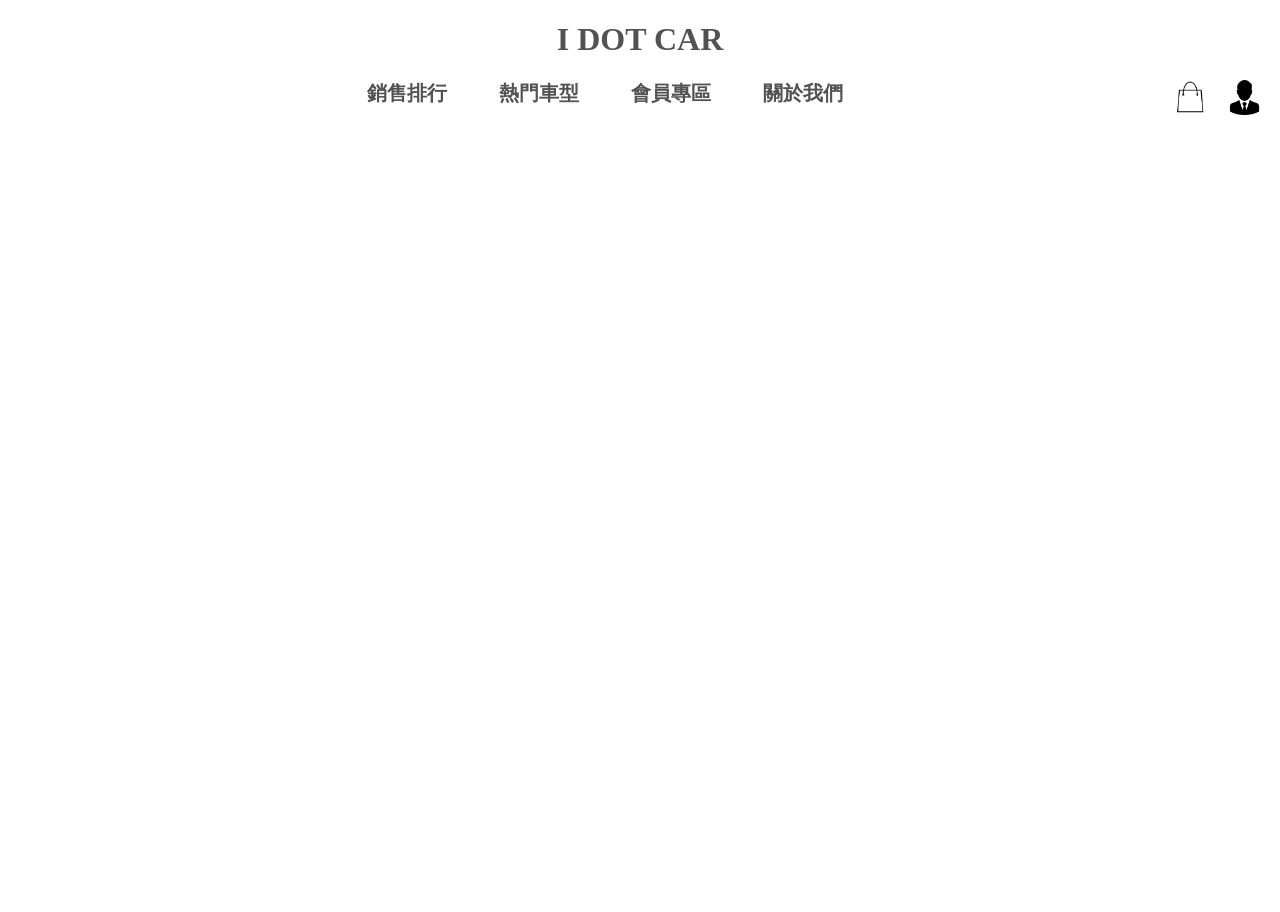
<file: index.html>
<!DOCTYPE html>
<html lang="en">
<head>
    <meta charset="UTF-8">
    <meta http-equiv="X-UA-Compatible" content="IE=edge">
    <meta name="viewport" content="width=device-width, initial-scale=1.0">
    <title>CAR</title>
    <link rel="stylesheet" type="text/css" href="assets/css/index.css">
    <script src="assets/js/index.js"></script>
</head>
<body>
    
    <header id = head>        
        <h1><a href="index.html">I DOT CAR</a></h1>
            <div class="iconbox">
                <a href="login.html"><img src="assets/images/man.jpg" alt="user"></a>
                <a href="cart.html"><img src="assets/images/shop2.png" alt="cart"></a>
            </div>

        <nav>
            <ul class="list">                
                <li><a href="top.html" class="listplace">銷售排行</a></li>&nbsp;&nbsp;&nbsp;&nbsp;&nbsp;&nbsp;&nbsp;&nbsp;&nbsp;&nbsp;&nbsp;&nbsp;                
                <li><a href="top.html#here">熱門車型</a></li>&nbsp;&nbsp;&nbsp;&nbsp;&nbsp;&nbsp;&nbsp;&nbsp;&nbsp;&nbsp;&nbsp;&nbsp;
                <li><a href="member.html" class="listplace">會員專區</a></li>&nbsp;&nbsp;&nbsp;&nbsp;&nbsp;&nbsp;&nbsp;&nbsp;&nbsp;&nbsp;&nbsp;&nbsp;
                <li><a href="about.html" class="listplace">關於我們</a></li>                                
            </ul>
        </nav>
    </header>
    <main>
        
        <!--輪播圖-->
        <div class="coverflow">
            <a href="#"><img src="assets/images/pic1.jpg"></a>
            <a href="#"><img src="assets/images/pic2.jpg"></a>
            <a href="#"><img src="assets/images/pic3.jpg"></a>
        </div>
          
    </main>
    
</body>
</html>
</file>
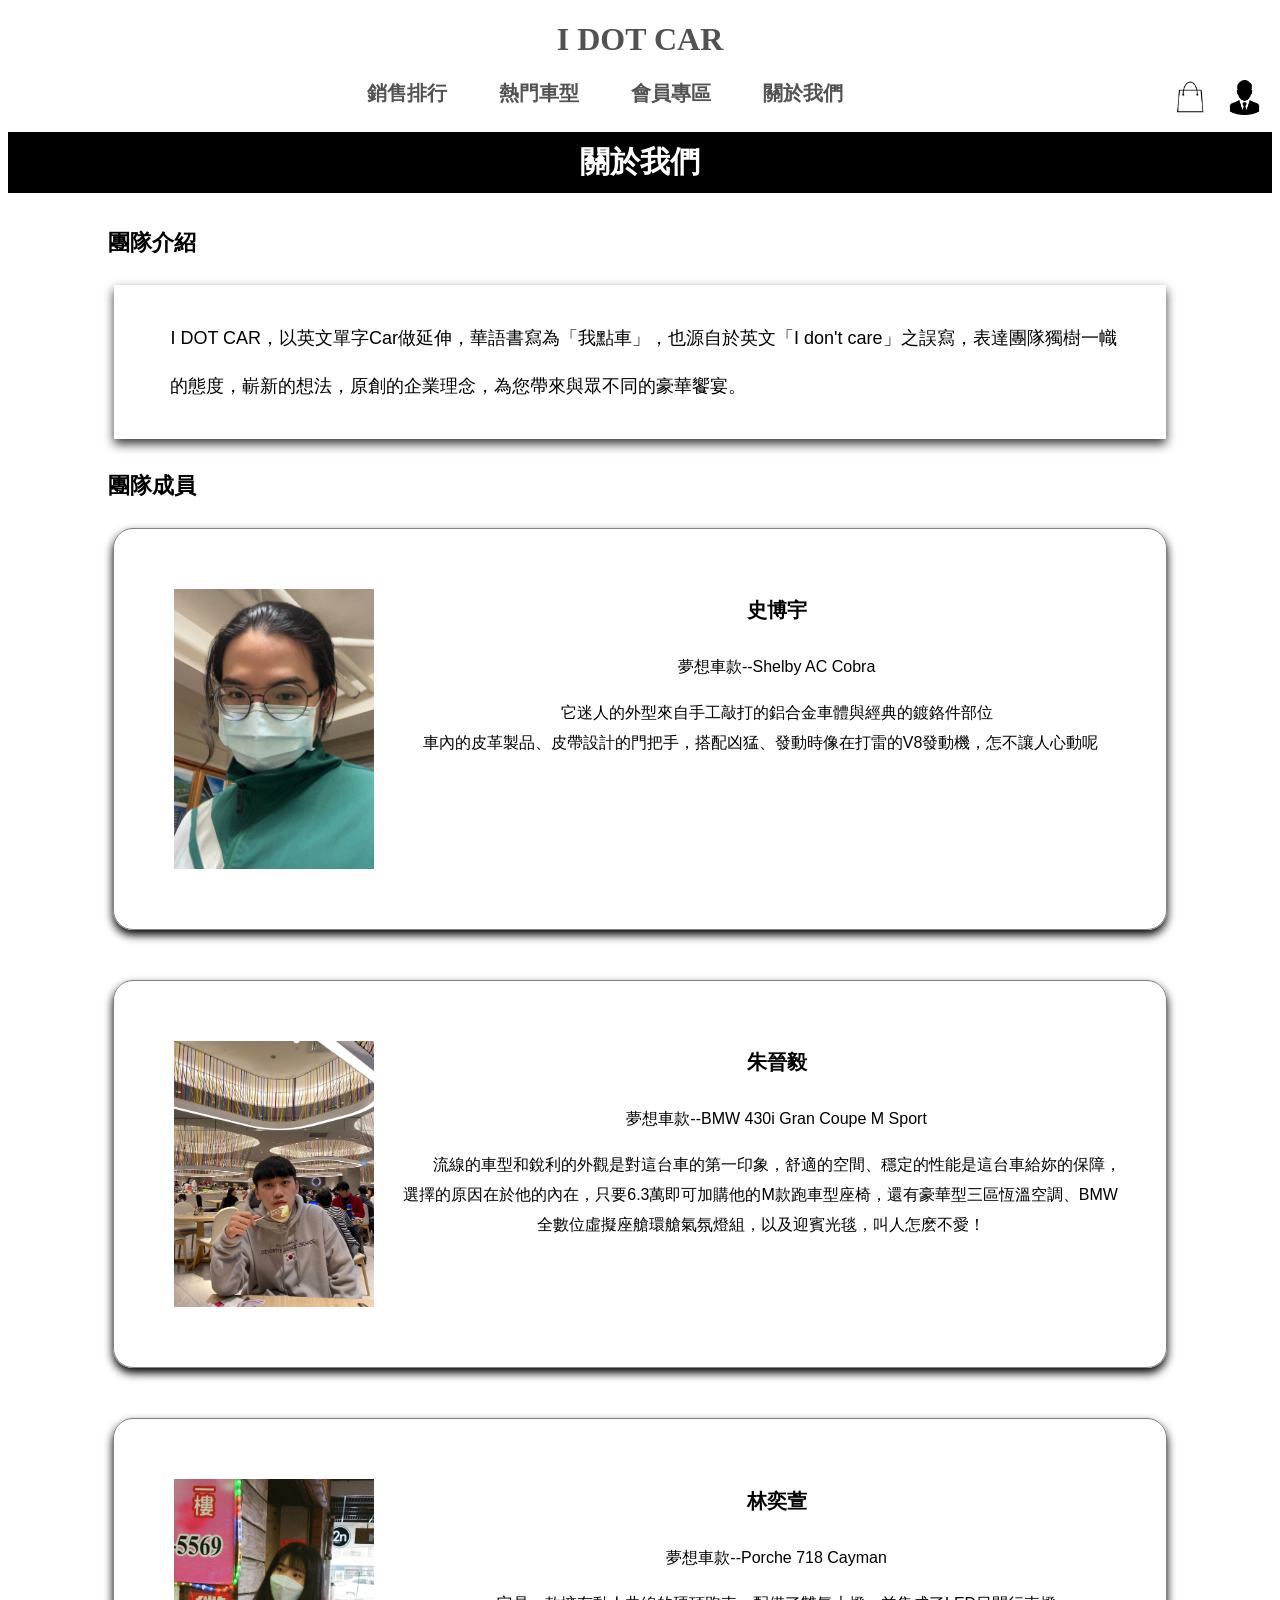
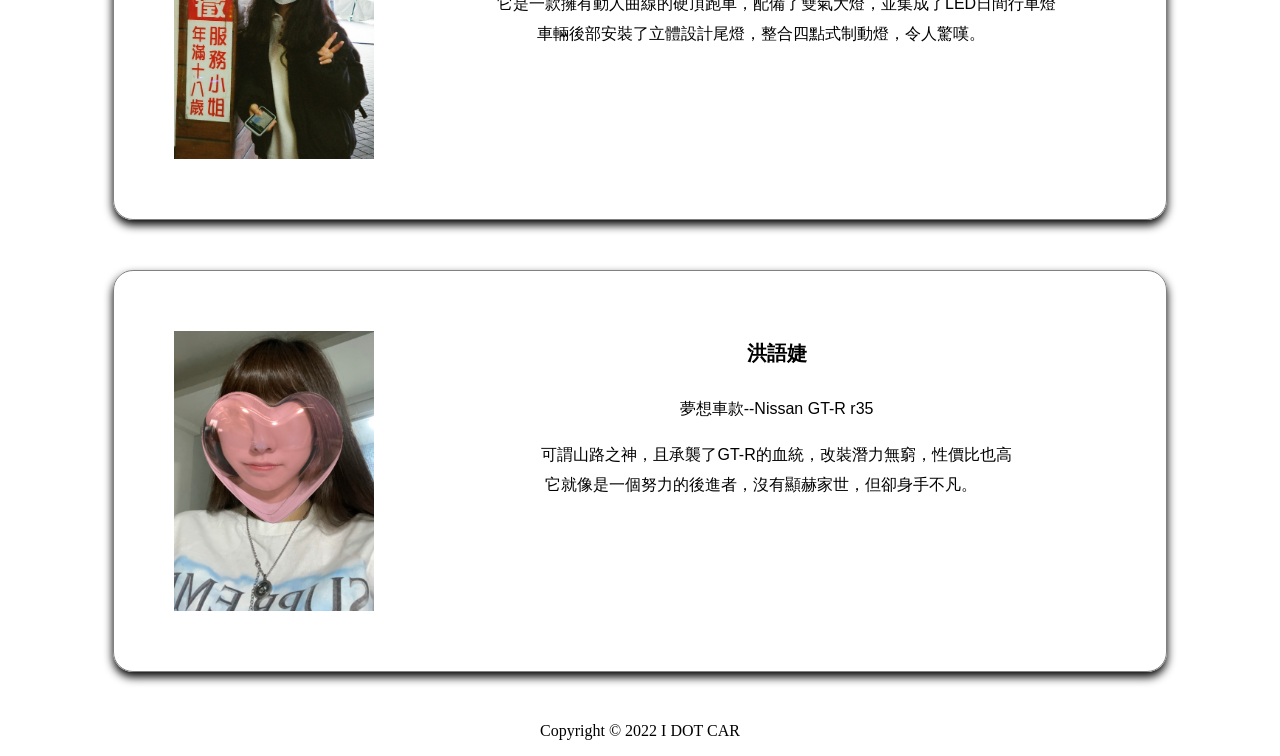
<file: about.html>
<!DOCTYPE html>
<html lang="en">
<head>
    <meta charset="UTF-8">
    <meta http-equiv="X-UA-Compatible" content="IE=edge">
    <meta name="viewport" content="width=device-width, initial-scale=1.0">
    <title>About</title>
    <link rel="stylesheet" href="assets\css\about.css">
 

</head>
<body>
    <header>
      <h1><a href="index.jsp">I DOT CAR</a></h1>
            <div class="iconbox">
                <a href="login.html"><img src="assets/images/man.jpg" alt="user"></a>
                <a href="cart.jsp"><img src="assets/images/shop2.png" alt="cart"></a>
            </div>
 
        <nav>
            <ul class="list">                
                <li><a href="top.jsp" class="listplace">銷售排行</a></li>&nbsp;&nbsp;&nbsp;&nbsp;&nbsp;&nbsp;&nbsp;&nbsp;&nbsp;&nbsp;&nbsp;&nbsp;                
                <li><a href="top.jsp#here">熱門車型</a></li>&nbsp;&nbsp;&nbsp;&nbsp;&nbsp;&nbsp;&nbsp;&nbsp;&nbsp;&nbsp;&nbsp;&nbsp;
                <li><a href="member.jsp" class="listplace">會員專區</a></li>&nbsp;&nbsp;&nbsp;&nbsp;&nbsp;&nbsp;&nbsp;&nbsp;&nbsp;&nbsp;&nbsp;&nbsp;
                <li><a href="about.html" class="listplace">關於我們</a></li>                                
            </ul>
        </nav>
        <h2>關於我們</h2>
    </header>
        <h3>團隊介紹</h3>
        <div class="content">
        <p>I DOT CAR，以英文單字Car做延伸，華語書寫為「我點車」，也源自於英文「I don't care」之誤寫，表達團隊獨樹一幟</p><p>的態度，嶄新的想法，原創的企業理念，為您帶來與眾不同的豪華饗宴。</p>
        
       
    </div>
<div>
        <h3>團隊成員</h3>
        <div class="p1">
            <div class="photo1">
            <img src="assets\images\photo1.jpg" class="photo1">
        </div>
        <div class="intro1"> 
            <h4>史博宇</h4>
            <p>夢想車款--Shelby AC Cobra </p>
              <p>它迷人的外型來自手工敲打的鋁合金車體與經典的鍍鉻件部位<br>車內的皮革製品、皮帶設計的門把手，搭配凶猛、發動時像在打雷的V8發動機，怎不讓人心動呢<!DOCTYPE html>
              <html lang="en">
              <head>
                <meta charset="UTF-8">
                <meta http-equiv="X-UA-Compatible" content="IE=edge">
                <meta name="viewport" content="width=device-width, initial-scale=1.0">
                <title>Document</title>
              </head>
              <body>
                
              </body>
              </html></p>
       </div> 
    </div>
    <div class="p2">
        <div class="photo2">
        <img src="assets\images\photo3.jpg" class="photo2">
    </div>
    <div class="intro2"> 
        <h4>朱晉毅</h4>
        <p>夢想車款--BMW 430i Gran Coupe M Sport </p>
          <p>流線的車型和銳利的外觀是對這台車的第一印象，舒適的空間、穩定的性能是這台車給妳的保障，選擇的原因在於他的內在，只要6.3萬即可加購他的M款跑車型座椅，還有豪華型三區恆溫空調、BMW全數位虛擬座艙環艙氣氛燈組，以及迎賓光毯，叫人怎麽不愛！</p>
   </div> 
 </div>
 <div class="p3">
  <div class="photo3">
  <img src="assets\images\photo2.jpg" class="photo3">
</div>
<div class="intro3"> 
  <h4>林奕萱</h4>
  <p>夢想車款--Porche 718 Cayman</p>
    <p>它是一款擁有動人曲線的硬頂跑車，配備了雙氣大燈，並集成了LED日間行車燈<br>車輛後部安裝了立體設計尾燈，整合四點式制動燈，令人驚嘆。</p>
</div> 
</div>
<div class="p4">
  <div class="photo4">
  <img src="assets\images\photo4.jpg" class="photo4">
</div>
<div class="intro4"> 
  <h4>洪語婕</h4>
  <p>夢想車款--Nissan GT-R r35</p>
    <p>可謂山路之神，且承襲了GT-R的血統，改裝潛力無窮，性價比也高<br>它就像是一個努力的後進者，沒有顯赫家世，但卻身手不凡。</p>
</div> 
</div>
</div>
  <button class="js-back-to-top back-to-top" title="回到頭部">&#65085;</button>
        <script src="https://cdn.staticfile.org/jquery/2.2.4/jquery.min.js"></script>
        <script>
            $(function () {            
            var $win = $(window);            
            var $backToTop = $('.js-back-to-top');            
            // 當用戶滾動到離頂部100像素時，展示回到頂部按鈕            
            $win.scroll(function () {            
            if ($win.scrollTop() > 100) {            
            $backToTop.show();            
            } else {            
            $backToTop.hide();            
            }            
            });            
            // 當用戶點擊按鈕時，通過動畫效果返回頭部            
            $backToTop.click(function () {            
            $('html, body').animate({scrollTop: 0}, 200);            
            });            
            });            
            </script>

<footer>
  <div class="copyright">
      <p>Copyright &copy; 2022 I DOT CAR</p>
  </div>
</footer>
    
    

  
</body>
</html>
</file>
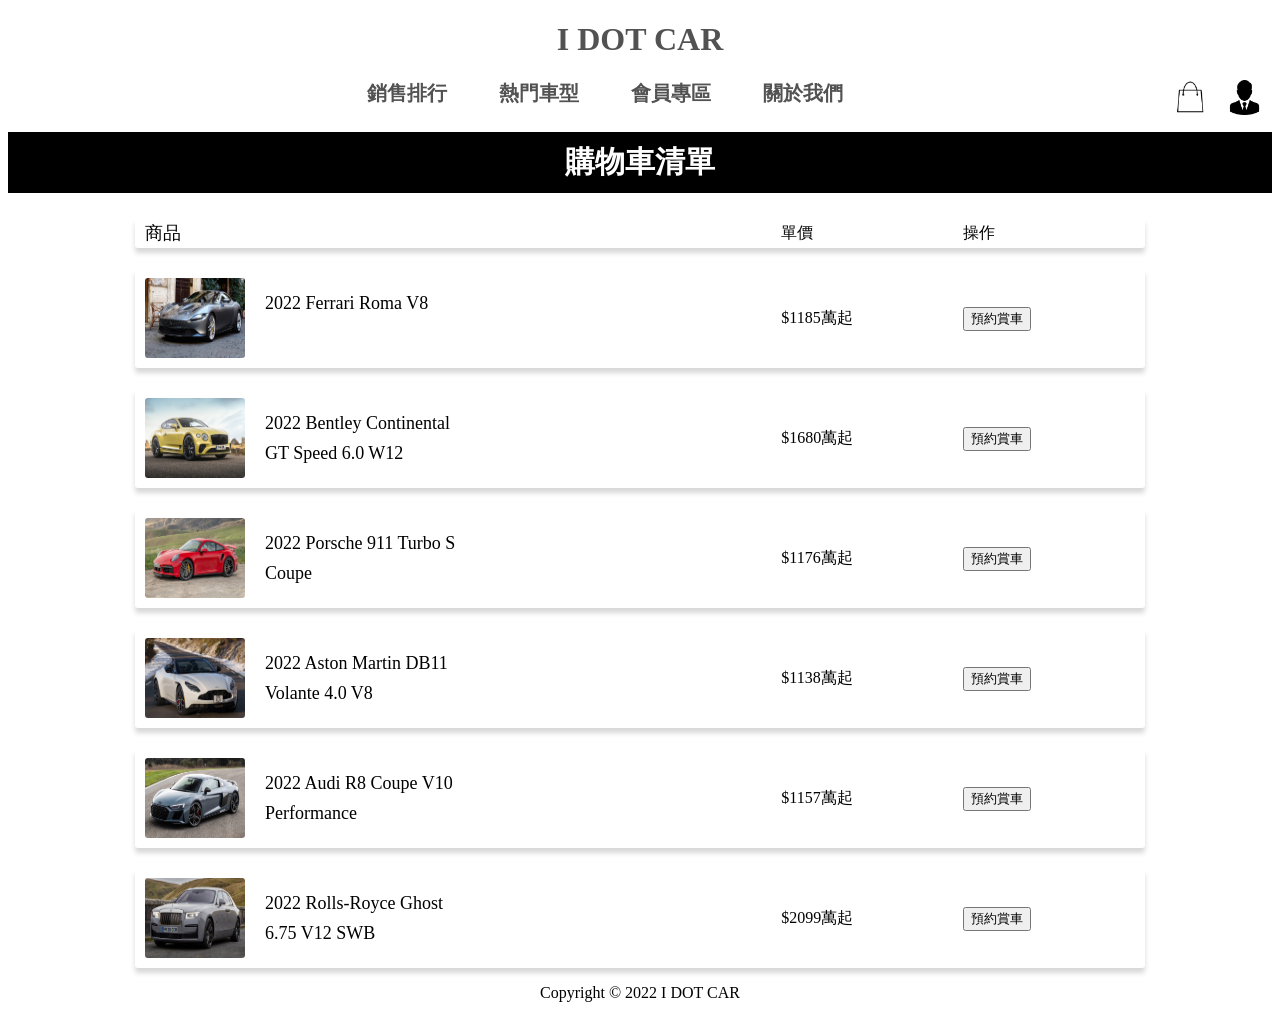
<file: cart.html>
<!DOCTYPE html>
<html lang="en">
<head>
    <meta charset="UTF-8">
    <meta http-equiv="X-UA-Compatible" content="IE=edge">
    <meta name="viewport" content="width=<device-width>, initial-scale=1.0">
    <link rel="stylesheet" href="assets\css\cart.css">
    <title>Document</title>
</head>
<body>
    <header id = head>        
        <h1><a href="index.html">I DOT CAR</a></h1>
            <div class="iconbox">
                <a href="login.html"><img src="assets/images/man.jpg" alt="user"></a>
                <a href="cart.html"><img src="assets/images/shop2.png" alt="cart"></a>
            </div>

        <nav>
            <ul class="list">                
                <li><a href="top.html" class="listplace">銷售排行</a></li>&nbsp;&nbsp;&nbsp;&nbsp;&nbsp;&nbsp;&nbsp;&nbsp;&nbsp;&nbsp;&nbsp;&nbsp;                
                <li><a href="top.html#here">熱門車型</a></li>&nbsp;&nbsp;&nbsp;&nbsp;&nbsp;&nbsp;&nbsp;&nbsp;&nbsp;&nbsp;&nbsp;&nbsp;
                <li><a href="member.html" class="listplace">會員專區</a></li>&nbsp;&nbsp;&nbsp;&nbsp;&nbsp;&nbsp;&nbsp;&nbsp;&nbsp;&nbsp;&nbsp;&nbsp;
                <li><a href="about.html" class="listplace">關於我們</a></li>
                          
            </ul>
        </nav>
    </header>
    <h2>購物車清單</h2>
    <div id="app">
        <div class="container">
            <div class="item_header">
                <div class="item_detail">商品</div>
                <div class="price">單價</div>
                <div class="operate">操作</div>
            </div>
        
            <div class="item_header item_body">
                <div class="item_detail">
                    <img src="assets/images/list5.jpeg" alt="">
                    <div class="name">2022 Ferrari Roma V8</div>
                </div>
                <div class="price"><span>$</span>1185萬起</div>
                <div class="operate">
                    <input type="button" value="預約賞車" onclick="location.href='about.html'">
                </div>
            </div>

            <div class="item_header item_body">
                <div class="item_detail">
                    <img src="assets/images/list13.jpeg" alt="">
                    <div class="name">2022 Bentley Continental GT Speed 6.0 W12</div>
                </div>
                <div class="price"><span>$</span>1680萬起</div>
                <div class="operate">
                    <input type="button" value="預約賞車" onclick="location.href='about.html'">
                </div>
            </div>

            <div class="item_header item_body">
                <div class="item_detail">
                    <img src="assets/images/list17.jpeg" alt="">
                    <div class="name">2022 Porsche 911 Turbo S Coupe</div>
                </div>
                <div class="price"><span>$</span>1176萬起</div>
                <div class="operate">
                    <input type="button" value="預約賞車" onclick="location.href='about.html'">
                </div>
            </div>

            <div class="item_header item_body">
                <div class="item_detail">
                    <img src="assets/images/list21.jpeg" alt="">
                    <div class="name">2022 Aston Martin DB11 Volante 4.0 V8</div>
                </div>
                <div class="price"><span>$</span>1138萬起</div>
                <div class="operate">
                    <input type="button" value="預約賞車" onclick="location.href='about.html'">
                </div>
            </div>

            <div class="item_header item_body">
                <div class="item_detail">
                    <img src="assets/images/list9.jpeg" alt="">
                    <div class="name">2022 Audi R8 Coupe V10 Performance</div>
                </div>
                <div class="price"><span>$</span>1157萬起</div>
                <div class="operate">
                    <input type="button" value="預約賞車" onclick="location.href='about.html'">
                </div>
            </div>

            <div class="item_header item_body">
                <div class="item_detail">
                    <img src="assets/images/list1.jpeg" alt="">
                    <div class="name">2022 Rolls-Royce Ghost 6.75 V12 SWB</div>
                </div>
                <div class="price"><span>$</span>2099萬起</div>
                <div class="operate">
                    <input type="button" value="預約賞車" onclick="location.href='about.html'">
                </div>
            </div>
        </div>
    </div>
    <footer>
        <div class="copyright">
            <p>Copyright &copy; 2022 I DOT CAR</p>
        </div>
      </footer>      
         
</body>
</html>
</file>
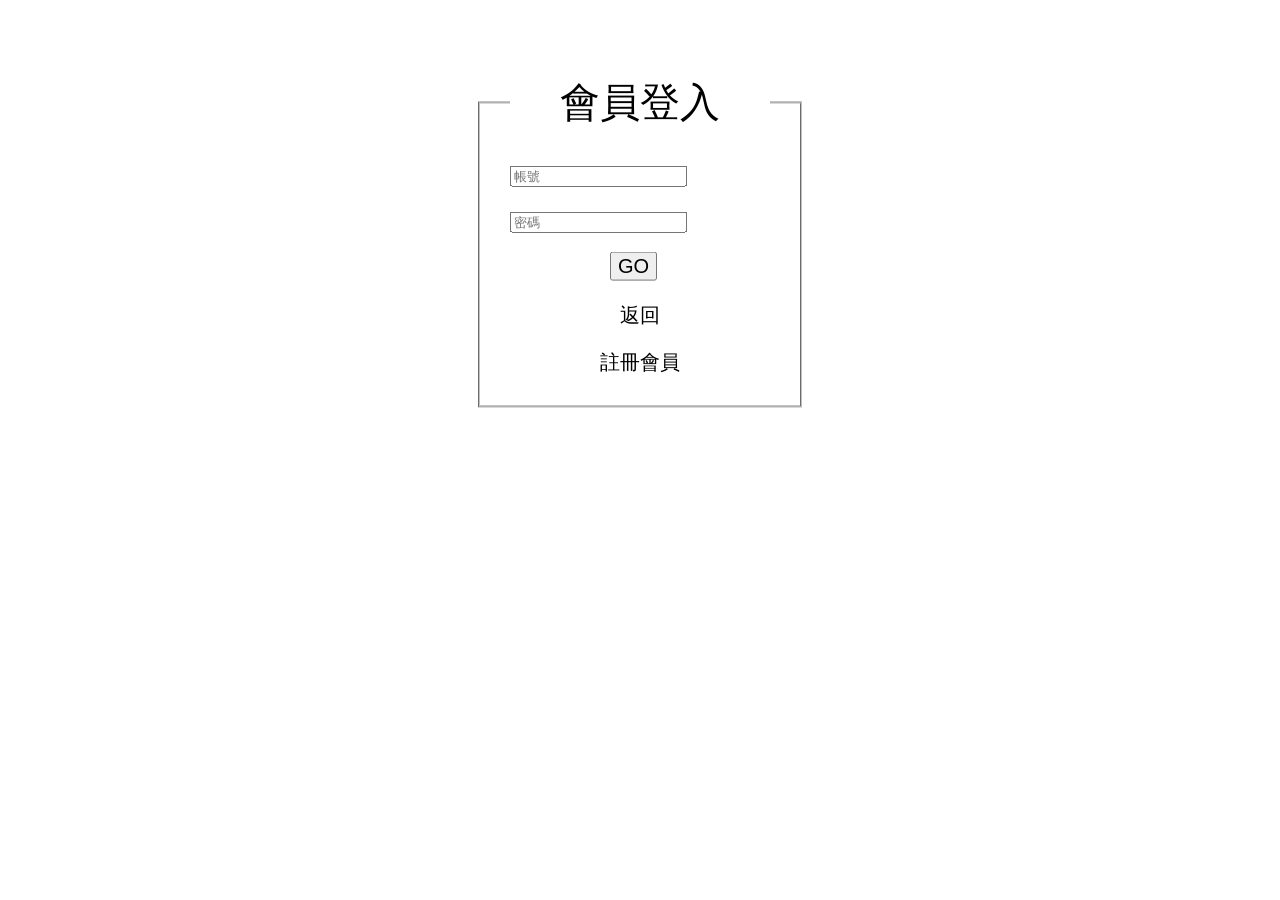
<file: login.html>
<!DOCTYPE html>
<html lang="en">
<head>
    <meta charset="UTF-8">
    <meta http-equiv="X-UA-Compatible" content="IE=edge">
    <meta name="viewport" content="width=device-width, initial-scale=1.0">
    <title>login</title>
    <link rel="stylesheet" href="./assets/css/style.css">
</head>
<body >
    
    <div class="login">
        <form action="check.jsp" method="POST">
        <fieldset>
            <legend class="legand">會員登入</legend>
            <input type="text" name="memberid" placeholder="帳號" required /><br>
			<input type="password" name="pwd" placeholder="密碼" required /><br>
			<input type="submit" class="button" value="GO">
			<div style="font-size: 20px; text-align: center;padding-top: 20px;"><a href="index.jsp">返回</a></div>
			<div class="bt"><a href="register.html"><p>註冊會員</p></a></div>
        </fieldset>
		</form>
    </div>
  
</body>
</html>
</file>
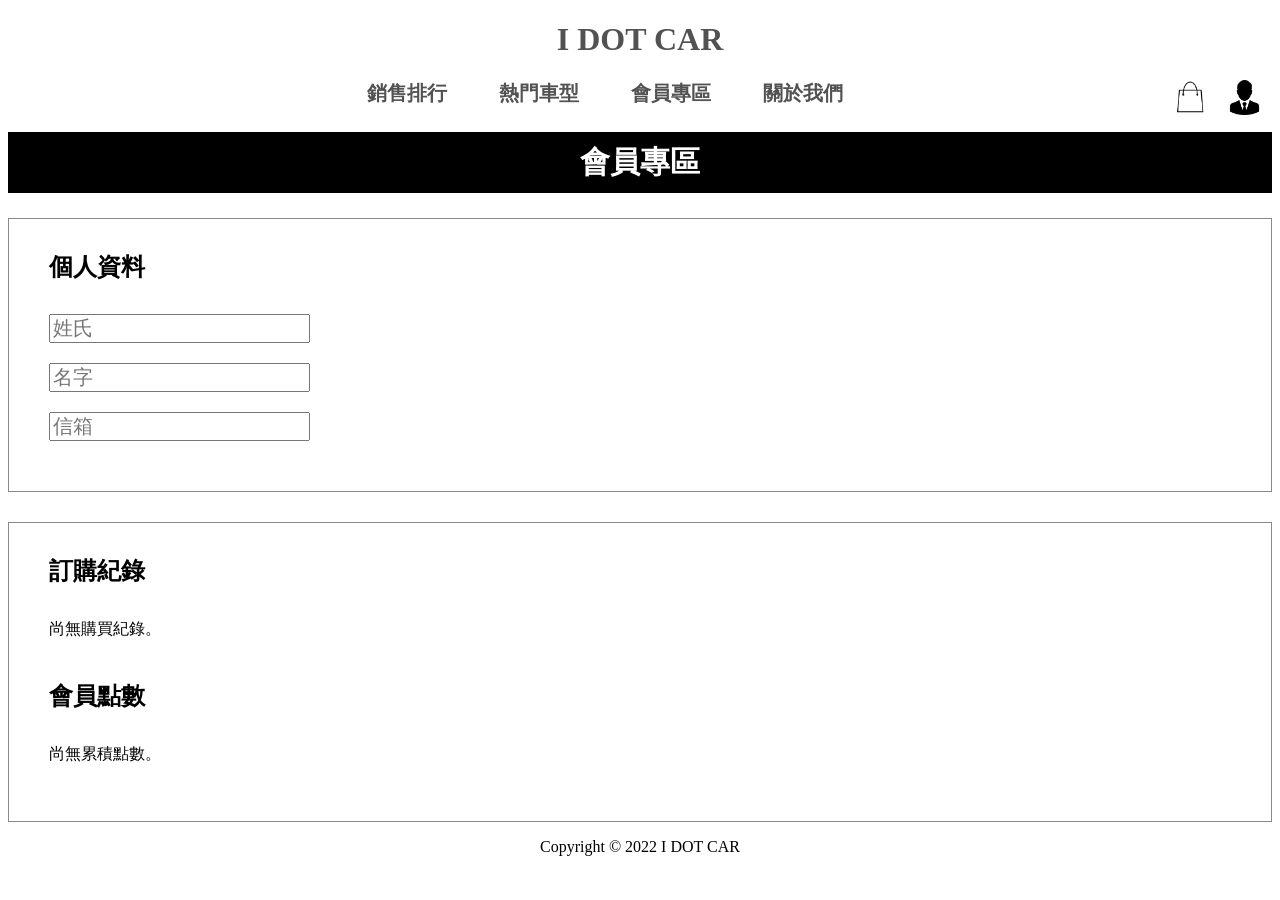
<file: member.html>
<!DOCTYPE html>
<html lang="en">
<head>
    <meta charset="UTF-8">
    <meta http-equiv="X-UA-Compatible" content="IE=edge">
    <meta name="viewport" content="width=device-width, initial-scale=1.0">
    <title>member</title>
    <link rel="stylesheet" href="assets/css/member.css">
</head>
<body> <header>
    <h1><a href="index.html">I DOT CAR</a></h1>
          <div class="iconbox">
              <a href="login.html"><img src="assets/images/man.jpg" alt="user"></a>
              <a href="cart.html"><img src="assets/images/shop2.png" alt="cart"></a>
          </div>

      <nav>
          <ul class="list">                
              <li><a href="top.html" class="listplace">銷售排行</a></li>&nbsp;&nbsp;&nbsp;&nbsp;&nbsp;&nbsp;&nbsp;&nbsp;&nbsp;&nbsp;&nbsp;&nbsp;                
              <li><a href="top.html#here">熱門車型</a></li>&nbsp;&nbsp;&nbsp;&nbsp;&nbsp;&nbsp;&nbsp;&nbsp;&nbsp;&nbsp;&nbsp;&nbsp;
              <li><a href="member.html" class="listplace">會員專區</a></li>&nbsp;&nbsp;&nbsp;&nbsp;&nbsp;&nbsp;&nbsp;&nbsp;&nbsp;&nbsp;&nbsp;&nbsp;
              <li><a href="about.html" class="listplace">關於我們</a></li>                                
          </ul>
      </nav>
      <h2>會員專區</h2>
  </header>
    <div class="member" >
         <h4>個人資料</h4>
         
        <input type="text" class="first"  placeholder="姓氏"/><br>
        <input type="text" class="last"  placeholder="名字"/><br>
        <input type="email" class="email" placeholder="信箱" /><br> </div>
        <div class="order">
            <h4>
                訂購紀錄
            </h4>
            <p>尚無購買紀錄。</p>

            <div class="score">
            <h4>
                會員點數
            </h4>
            <p>尚無累積點數。</p>
        </div>

    </div>
       
  <footer>
    <div class="copyright">
        <p>Copyright &copy; 2022 I DOT CAR</p>
    </div>
  </footer>      
     
   
   
</body>
</html>
</file>
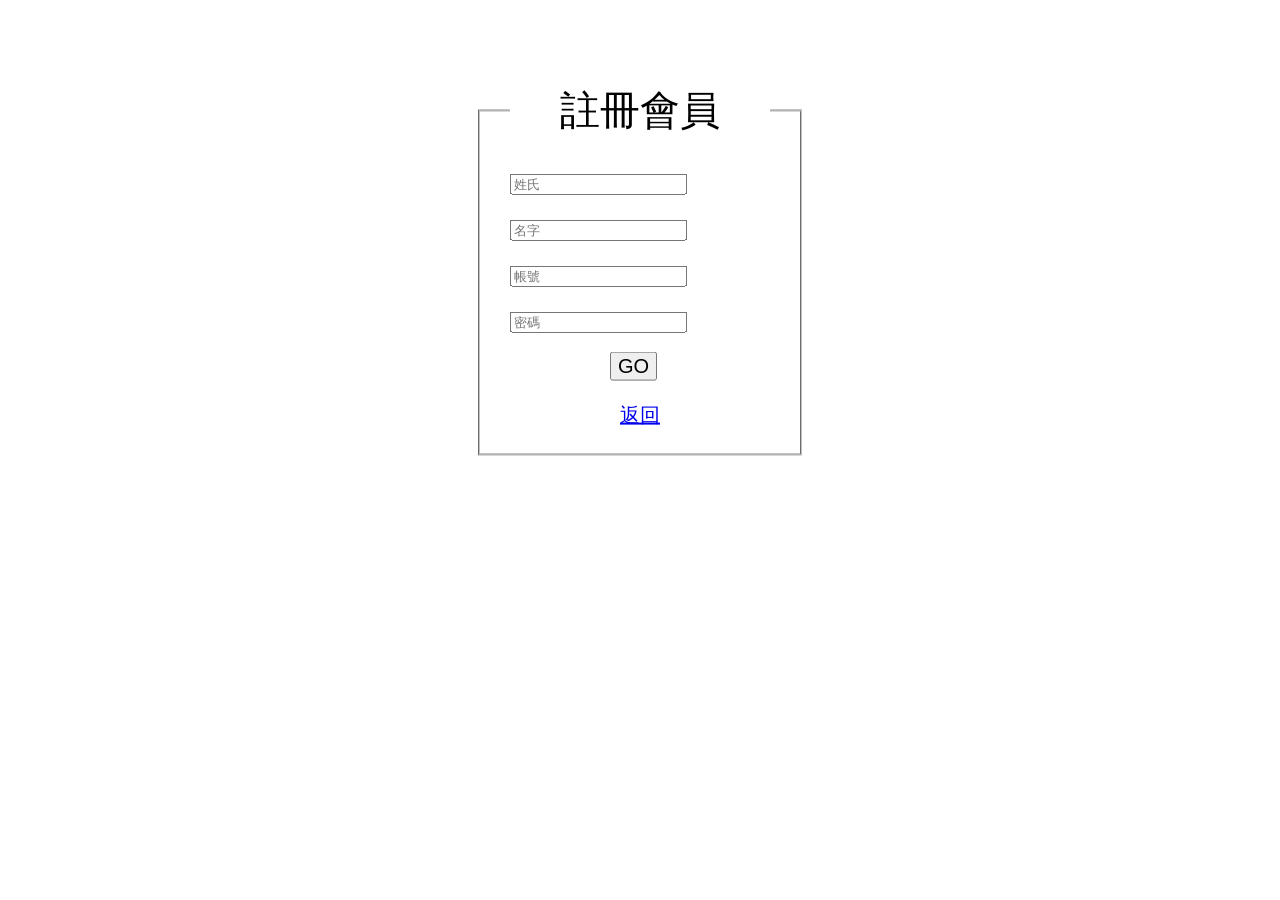
<file: register.html>
<!DOCTYPE html>
<html lang="en">
<head>
    <meta charset="UTF-8">
    <meta http-equiv="X-UA-Compatible" content="IE=edge">
    <meta name="viewport" content="width=device-width, initial-scale=1.0">
    <title>register</title>
    <link rel="stylesheet" href="assets\css\register.css">
</head>
<body">
    <div class="register" >
     <form action="register.jsp" method="POST">
        <fieldset>
        <legend class="rg">註冊會員</legend>
        <input type="text" name="first"  placeholder="姓氏" required /><br>
        <input type="text" name="last"  placeholder="名字"required /><br>
        <input type="text" name="memberid" placeholder="帳號" required /><br>
        <input type="password" name="pwd" placeholder="密碼" required /><br>
        <input type="submit" class="button" value="GO">
		<div style="font-size: 20px; text-align: center;padding-top: 20px;"><a href="login.html">返回</a></div>
        

    </fieldset>
    </form>
</div>
</body>
</html>
</file>
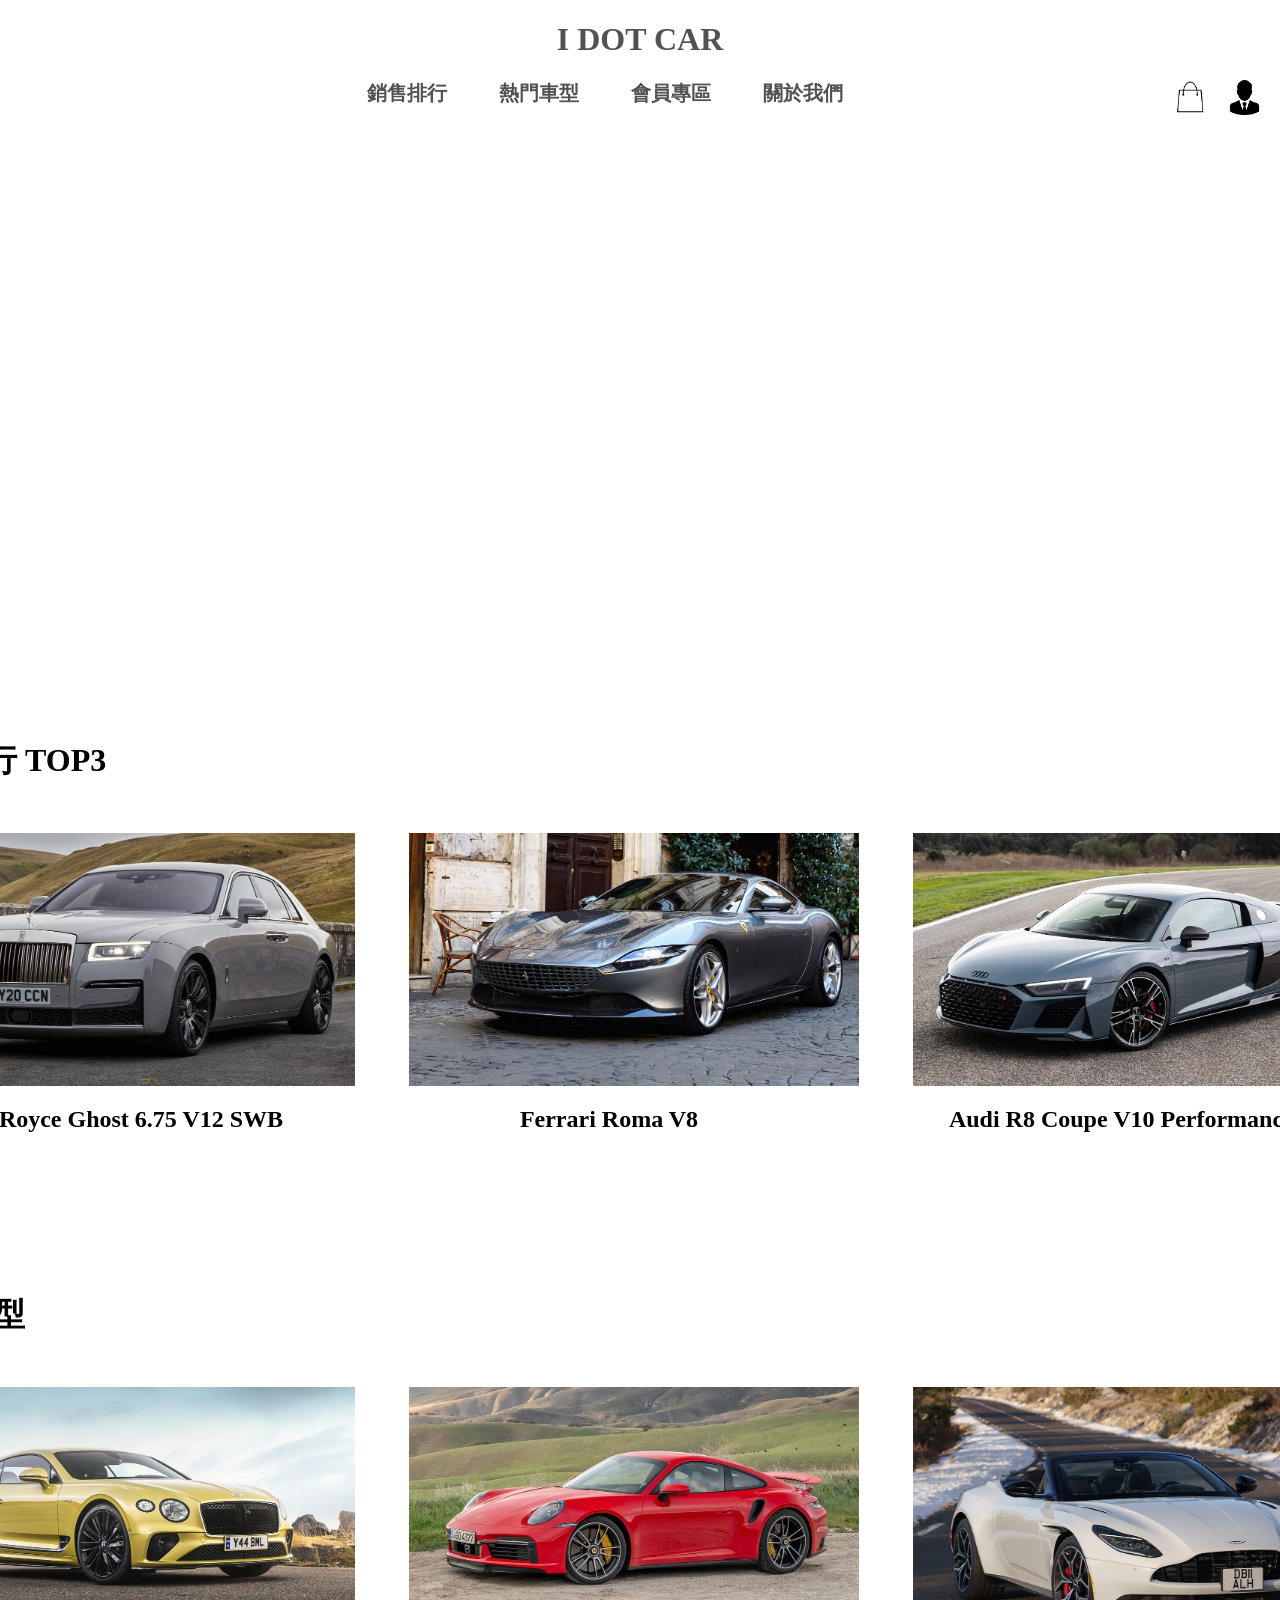
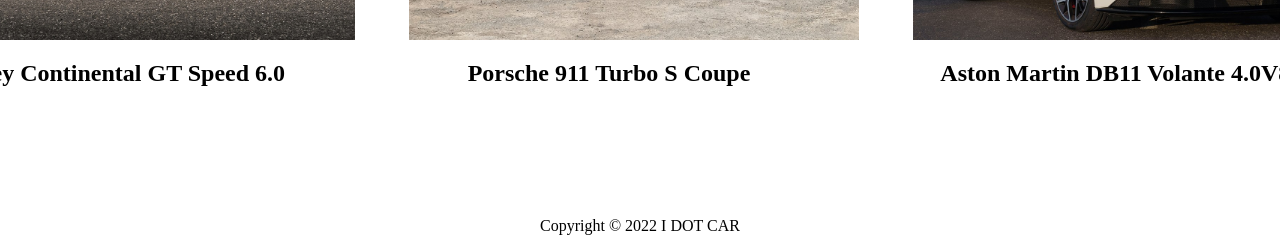
<file: top.html>
<!DOCTYPE html>
<html lang="en">
<head>
    <meta charset="UTF-8">
    <meta http-equiv="X-UA-Compatible" content="IE=edge">
    <meta name="viewport" content="width=device-width, initial-scale=1.0">
    <title>topsale</title>
    <link rel="stylesheet" type="text/css" href="assets/css/top.css">
    <script src="https://ajax.googleapis.com/ajax/libs/jquery/3.3.1/jquery.min.js"></script>
    

</head>
<body>
    <header>        
        <h1><a href="index.jsp">I DOT CAR</a></h1>
            <div class="iconbox">
                <a href="login.html"><img src="assets/images/man.jpg" alt="user"></a>
                <a href="cart.jsp"><img src="assets/images/shop2.png" alt="cart"></a>
            </div>

        <nav>
            <ul class="list">                
                <li><a href="top.jsp" class="listplace">銷售排行</a></li>&nbsp;&nbsp;&nbsp;&nbsp;&nbsp;&nbsp;&nbsp;&nbsp;&nbsp;&nbsp;&nbsp;&nbsp;                
                <li><a href="#here">熱門車型</a></li>&nbsp;&nbsp;&nbsp;&nbsp;&nbsp;&nbsp;&nbsp;&nbsp;&nbsp;&nbsp;&nbsp;&nbsp;
                <li><a href="member.jsp" class="listplace">會員專區</a></li>&nbsp;&nbsp;&nbsp;&nbsp;&nbsp;&nbsp;&nbsp;&nbsp;&nbsp;&nbsp;&nbsp;&nbsp;
                <li><a href="about.html" class="listplace">關於我們</a></li>                          
            </ul>
        </nav>
    </header></br>
    <main>
        <!--輪播圖-->
        <div class="coverflow">
            <a href="#"><img src="assets/images/cool1.jpeg"></a>
            <a href="#"><img src="assets/images/cool2.jpeg"></a>
            <a href="#"><img src="assets/images/cool3.jpeg"></a>
        </div></br>
        <div class="containers">
            <h1>&nbsp;&nbsp;&nbsp;銷售排行 TOP3</h1>
            <div class="row">                
                    <a href="product.html">                        
                        <div class="cars">
                            <div class="pic">
                                <img src = "assets/images/list1.jpeg">
                            </div>
                            <div class="text">
                                <h2>&nbsp;&nbsp;Rolls-Royce Ghost 6.75 V12 SWB</h2>
                            </div>
                        </div>
                    </a>            
                
                <a href="product.html">
                    <div class="cars">
                        <div class="pic">
                            <img src = "assets/images/list5.jpeg">
                        </div>
                        <div class="text">
                            <h2> Ferrari Roma V8</h2>
                        </div>
                    </div>            
                </a>
                <a href="product.html">
                    <div class="cars">
                        <div class="pic">
                            <img src = "assets/images/list9.jpeg">
                        </div>
                        <div class="text">
                            <h2>&nbsp;&nbsp;&nbsp;Audi R8 Coupe V10 Performance</h2>
                        </div>
                    </div>            
                </a>
                
            </div>
        </div>
        
        <!-- 下三排車 -->
        <div class="containers">
            <div id="here" name="here"></div>
            <h1>&nbsp;&nbsp;&nbsp;&nbsp;熱門車型</h1>
            <div class="row">
                <a href="product.html">
                    <div class="cars">
                        <div class="pic">
                            <img src = "assets/images/list13.jpeg">
                        </div>
                        <div class="text">
                            <h2>&nbsp;&nbsp;Bentley Continental GT Speed 6.0</h2>
                        </div>
                    </div>
                </a>
                <a href="product.html">
                    <div class="cars">
                        <div class="pic">
                            <img src = "assets/images/list17.jpeg">
                        </div>
                        <div class="text">
                            <h2> Porsche 911 Turbo S Coupe</h2>
                        </div>
                    </div>            
                </a>
                <a href="product.html">
                    <div class="cars">
                        <div class="pic">
                            <img src = "assets/images/list21.jpeg">
                        </div>
                        <div class="text">
                            <h2>&nbsp;Aston Martin DB11 Volante 4.0V8</h2>
                        </div>
                    </div>            
                </a>
                
            </div>            
        </div>
        
        <button class="js-back-to-top back-to-top" title="回到頭部">&#65085;</button>
        <script src="https://cdn.staticfile.org/jquery/2.2.4/jquery.min.js"></script>
        <script>
            $(function () {            
            var $win = $(window);            
            var $backToTop = $('.js-back-to-top');            
            // 當用戶滾動到離頂部100像素時，展示回到頂部按鈕            
            $win.scroll(function () {            
            if ($win.scrollTop() > 100) {            
            $backToTop.show();            
            } else {            
            $backToTop.hide();            
            }            
            });            
            // 當用戶點擊按鈕時，通過動畫效果返回頭部            
            $backToTop.click(function () {            
            $('html, body').animate({scrollTop: 0}, 200);            
            });            
            });            
        </script>
    </main>
    <footer>
        <div class="copyright">
            <p>Copyright &copy; 2022 I DOT CAR</p>
        </div>
    </footer>

</body>
</html>
</file>
<file: assets/css/index.css>
*{  
  scroll-behavior: smooth;
  background-color: rgb(255, 255, 255);
  text-decoration: none;
}
header{  
text-align: center;
}

h1 a{
  color: rgb(82, 82, 82);
  text-decoration: none;
  
}
ul.list{
  text-align: center;
}
hr{
    width: 120px;
}
li{
    font-weight: bold;
    font-size: 17px;
    display: inline;
       
}
.list a{
    color: rgb(82, 82, 82);
    text-decoration: none;
    font-size: 20px;
    
}
.list a:hover{
    background-color: rgb(66, 66, 62);
    color: white;
    border-radius: 5px;
}
.iconbox img{
  width: 35px;
  margin: 10px;
  float: right;    
  margin-top: 0px;
}


.bg {
  position: fixed;
  top: 0;
  left: 0;
  bottom: 0;
  right: 0;
  z-index: -999;
}
.bg img {
  min-height: 100%;
  width: 100%;
}

/*輪播圖*/
.center{
  text-align: center;
}

.coverflow{
  
  margin: auto;
  width: 1570px;
  height: auto;
  max-width: 100%;
  max-height: 100%;
  position: absolute;
  left: 50%;
  margin-left: -785px;

}

.coverflow>a{
  display: block;
  margin: auto;
  position: absolute;
  top:0;
  left:0;
  opacity: 0;
  filter: alpha(opacity=0);
  /*當圖片數量增加，影片長度需更改，變為5s*圖片數量*/
  -webkit-animation: silder 15s linear infinite;
          animation: silder 15s linear infinite;
}
.coverflow>a>img{
  width: 1570px;
  height: auto;
}

/*動畫關鍵影格*/
@-webkit-keyframes silder {
    3% {
        opacity: 1;
        filter: alpha(opacity=100);
    }
    27% {
        opacity: 1;
        filter: alpha(opacity=100);
    }
    30% {
        opacity: 0;
        filter: alpha(opacity=0);
    }
}
@keyframes silder {
    3% {
        opacity: 1;
        filter: alpha(opacity=100);
    }
    27% {
        opacity: 1;
        filter: alpha(opacity=100);
    }
    30% {
        opacity: 0;
        filter: alpha(opacity=0);
    }
}

/*每個圖片各延遲5秒*/
.coverflow>a:nth-child(3) {
  -webkit-animation-delay: 10s;
          animation-delay: 10s;             
}

.coverflow>a:nth-child(2) {
  -webkit-animation-delay: 5s;
          animation-delay: 5s;
}

.coverflow>a:nth-child(1) {
  -webkit-animation-delay: 0s;
          animation-delay: 0s;    
}
/*滑入時停止播放*/
.coverflow:hover>a{
  -webkit-animation-play-state: paused;
          animation-play-state: paused;
}
</file>
<file: assets/css/style.css>
.login{
    font-size: 40px;
    font-family:monospace;
    width: 100%;
    display: flex;
    justify-content: center;
    align-items: center;
    transform: translate(0%,20%);
  
    
    
}
.legand{
    padding-right:50px;
    padding-left: 50px;
  }

  .email{
    font-size: 20px;
    font-family: sans-serif;
   
}
.password{
    font-size: 20px;
    font-family: sans-serif;
}

    .button{
        font-size: 20px;
        font-family: sans-serif;
        padding-right:auto;
        padding-left: auto;
        margin-left: 100px;
        margin-right: 50px;
 
}
.bt p{
    font-size: 20px;
    text-align: center;
   margin-bottom: 5px;
}
a:link {
    color: black;
    }
    a:visited {
    color: black;
    }
a{
    text-decoration:none;
}
</file>
<file: assets/css/member.css>
h2 {
    color: rgb(255, 255, 255);
    text-align: center;
    font-size: 30px;
    background-color: rgb(0, 0, 0);
    padding-top: 10px;
    padding-bottom: 10px;
}
header{  
    text-align: center;
    }
    
    h1 a{
      color: rgb(82, 82, 82);
      text-decoration: none;
      
    }
    ul.list{
      text-align: center;
      width: 100%;
    }
    hr{
        width: 120px;
    }
    li{
        font-weight: bold;
        font-size: 17px;
        display: inline;
        
    }
    .list a{
        color: rgb(82, 82, 82);
        text-decoration: none;
        font-size: 20px;
    }
    .list a:hover{
        background-color: rgb(66, 66, 62);
        color: white;
        border-radius: 5px;
    }
    .iconbox img{
        width: 35px;
        margin: 10px;
        float: right;    
        margin-top: 0px;
      }

.first {
font-size: 20px;
    font-family: sans-serif;
    margin-left: 40px;
    
    margin-bottom: 10px;
}    
.last{
    font-size: 20px;
    font-family: sans-serif;
    margin-left: 40px;
    margin-top: 10px;
    margin-bottom: 10px;
}
.email {
    font-size: 20px;
    font-family: sans-serif;
    margin-left: 40px;
    margin-top: 10px;
    margin-bottom: 10px;
}
h4{
    font-size: 24px;
    margin-left: 40px;
    
}
.order p {
    font-size: 16px;
    margin-left: 40px;
}
.score p {
    font-size: 16px;
    margin-left: 40px;
}
.member {
    border: solid rgb(138, 138, 138) 1px;
    padding-bottom: 40px;
   
}
.order{
    
    margin-top: 30px;
    border: solid rgb(138, 138, 138) 1px;
}
.score
{
    
    margin-top: 40px;
    padding-bottom: 40px;
}
footer{
    text-align: center;
    border: none;
  }
</file>
<file: assets/css/top.css>
*{
    scroll-behavior: smooth;
    background-color: rgb(255, 255, 255);
    text-decoration: none;
    color: black;
}
header{  
  text-align: center;
}

h1 a{
    color: rgb(82, 82, 82);
    text-decoration: none;
    
}
ul.list{
    text-align: center;
    width: 100%;
}
hr{
    width: 120px;
}
li{
    font-weight: bold;
    font-size: 17px;
    display: inline;
}
.list a{
    color: rgb(82, 82, 82);
    text-decoration: none;
    font-size: 20px;
}
.list a:hover{
    background-color: rgb(66, 66, 62);
    color: white;
    border-radius: 5px;
}
.iconbox img{
    width: 35px;
    margin: 10px;
    float: right;    
    margin-top: 0px;
  }
/* cars */
.containers{
    width: 1550px;
    margin: 80px 0 50px 15px;
    position: relative;
    left: 50%;
    margin-left: -775px;
}
.containers h1{
    margin: 0;
}
.row{
    margin: 20px ;
}
.cars{
    width: 480px;
    height: auto;
    display: inline-block;
    box-sizing: border-box;
    padding: 20px 10px 50px 10px;
    margin: 10px 10px;
    border: 1px slategrey;
}
.pic{
    position: relative;
    max-width: 450px;
    display: flex;
    align-items: center;
}
.pic img{
    width: 450px;
    height: auto;
    transition: all 0.4s ease-in-out 
}
.pic img:hover{
    transform: translate(0,-10px);
    box-shadow: 3px 3px 12px gray;
  }

.text{
    width: 400px;
    
}
.text h2{
    text-align: center;
}


.top {
    position: fixed;
    bottom: 20px;
    right: 30px;
    z-index: 5;
}

.top img {
    width: 60px;
    cursor: pointer;
}


.coverflow{  
    margin: auto;
    width: 1520px;
    height: 500px;
    max-width: 100%;
    max-height: 100%;
    position: relative;
    left: 50%;
    margin-left: -760px;
  }
  
  .coverflow>a{
    display: block;
    margin: auto;
    position: absolute;
    top:0;
    left:0;
    opacity: 0;
    filter: alpha(opacity=0);
    /*當圖片數量增加，影片長度需更改，變為5s*圖片數量*/
    -webkit-animation: silder 15s linear infinite;
            animation: silder 15s linear infinite;
  }
  .coverflow>a>img{
    
    padding:0 50px 0 100px;
    width: 1370px;
    height: 500px;
  }
  
  /*動畫關鍵影格*/
  @-webkit-keyframes silder {
      3% {
          opacity: 1;
          filter: alpha(opacity=100);
      }
      27% {
          opacity: 1;
          filter: alpha(opacity=100);
      }
      30% {
          opacity: 0;
          filter: alpha(opacity=0);
      }
  }
  @keyframes silder {
      3% {
          opacity: 1;
          filter: alpha(opacity=100);
      }
      27% {
          opacity: 1;
          filter: alpha(opacity=100);
      }
      30% {
          opacity: 0;
          filter: alpha(opacity=0);
      }
  }
  
  /*每個圖片各延遲5秒*/
  .coverflow>a:nth-child(3) {
    -webkit-animation-delay: 10s;
            animation-delay: 10s;             
  }
  
  .coverflow>a:nth-child(2) {
    -webkit-animation-delay: 5s;
            animation-delay: 5s;
  }
  
  .coverflow>a:nth-child(1) {
    -webkit-animation-delay: 0s;
            animation-delay: 0s;    
  }
  /*滑入時停止播放*/
  .coverflow:hover>a{
    -webkit-animation-play-state: paused;
            animation-play-state: paused;
  }
  
  .toTop-arrow {
    width: 2.5rem;
    height: 2.5rem;
    padding: 0;
    margin: 0;
    border: 0;
    border-radius: 33%;
    opacity: 0.6;
    background: #000;
    cursor: pointer;
    position:fixed;
    right: 1rem;
    bottom: 1rem;
    display: none;
}
.toTop-arrow::before, .toTop-arrow::after {
    width: 18px;
    height: 5px;
    border-radius: 3px;
    background: #f90;
    position: absolute;
    content: "";
}
.toTop-arrow::before {
    transform: rotate(-45deg) translate(0, -50%);
    left: 0.5rem;
}
.toTop-arrow::after {
    transform: rotate(45deg) translate(0, -50%);
    right: 0.5rem;
}
.toTop-arrow:focus {outline: none;}

footer{
    
    text-align: center;
    
}
.back-to-top {
    display: none; /* 默認是隱藏的，這樣在第一屏才不顯示 */
    position: fixed; /* 位置是固定的 */
    bottom: 20px; /* 顯示在頁面底部 */
    right: 30px; /* 顯示在頁面的右邊 */
    z-index: 99; /* 確保不被其他功能覆蓋 */
    border: 1px solid #63616069; /* 顯示邊框 */
    outline: none; /* 不顯示外框 */
    background-color: rgb(255, 254, 254); /* 設置背景背景顏色 */
    color: #000000; /* 設置文本顏色 */
    cursor: pointer; /* 滑鼠移到按鈕上顯示手型 */
    padding: 10px 15px 15px 15px; /* 增加一些內邊距 */
    border-radius: 30px; /* 增加圓角 */
    border-width: 2px;
}
.back-to-top:hover {
    background-color: #ffffff; /* 滑鼠移上去時，反轉顏色 */
    color: rgb(185, 182, 182);
}
</file>
